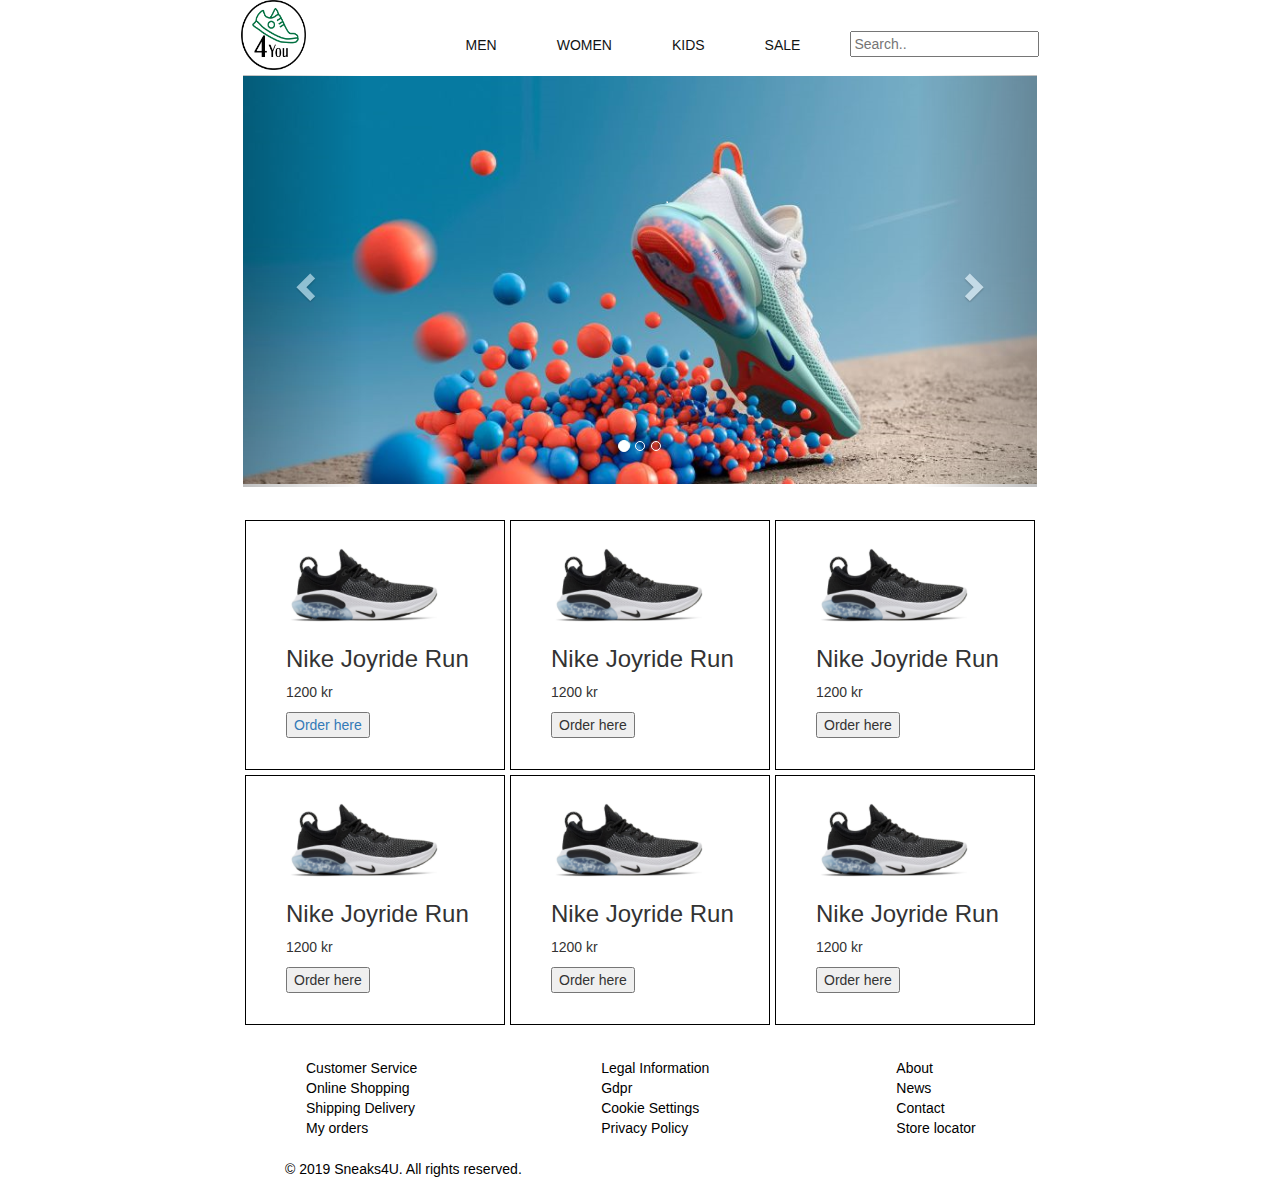
<file: index.html>
<!DOCTYPE html>
<html lang="en">
<head>
    <meta charset="UTF-8">
    <meta name="viewport" content="width=device-width, initial-scale=1.0">
    <meta http-equiv="X-UA-Compatible" content="ie=edge">
    <title>Document</title>
    <link rel="stylesheet" href="css/main.css">
    <link rel="stylesheet" href="https://maxcdn.bootstrapcdn.com/bootstrap/3.4.0/css/bootstrap.min.css">
    <script src="https://ajax.googleapis.com/ajax/libs/jquery/3.4.1/jquery.min.js"></script>
    <script src="https://maxcdn.bootstrapcdn.com/bootstrap/3.4.0/js/bootstrap.min.js"></script>
    <link href="https://maxcdn.bootstrapcdn.com/font-awesome/4.6.3/css/font-awesome.min.css" rel="stylesheet" integrity="sha384-T8Gy5hrqNKT+hzMclPo118YTQO6cYprQmhrYwIiQ/3axmI1hQomh7Ud2hPOy8SP1" crossorigin="anonymous">
</head>
<body>


<header>

    <section id="toppage">
        <header>
            <div id="logo">
            <img src="logo1.png" alt="" style="width:65px;">
        </div>

    
        <nav>
            <div id="nav">
            <ul>
                <li>
                     <a href=""><i class="" aria-hidden="true"></i>Men</a> 
                </li>
                <li>
                    <a href="#"><i class="" aria-hidden="true"></i>Women</a>
                </li>
                <li>
                    <a href="#"><i class="" aria-hidden="true"></i>Kids</a> 
                </li>
                <li>
                  <a href="#"><i class="" aria-hidden="true"></i>Sale</a> 
              </li>
            </ul>
            <div id="search">
              <input type="text" placeholder="Search..">
            </div>
            
              
            
            </div>
        </nav>
    
</header> 


<main>
    <section>
            <div class="container" id="caro-css">
              

              <div id="myCarousel" class="carousel slide" data-ride="carousel">
                <!-- Indicators -->
                <ol class="carousel-indicators">
                  <li data-target="#myCarousel" data-slide-to="0" class="active"></li>
                  <li data-target="#myCarousel" data-slide-to="1"></li>
                  <li data-target="#myCarousel" data-slide-to="2"></li>
                </ol>
            
                <!-- Wrapper for slides -->
                <div class="carousel-inner">
                  <div class="item active">
                    <img src="caro1.PNG" alt="Los Angeles" style="width:100%;">
                  </div>
            
                  <div class="item">
                    <img src="caro2.PNG" alt="Chicago" style="width:100%;">
                  </div>
                
                  <div class="item">
                    <img src="caro4.PNG" alt="New york" style="width:100%;">
                  </div>
                </div>
            
                <!-- Left and right controls -->
                <a class="left carousel-control" href="#myCarousel" data-slide="prev">
                  <span class="glyphicon glyphicon-chevron-left"></span>
                  <span class="sr-only">Previous</span>
                </a>
                <a class="right carousel-control" href="#myCarousel" data-slide="next">
                  <span class="glyphicon glyphicon-chevron-right"></span>
                  <span class="sr-only">Next</span>
                </a>
              </div>
            </div>
        </section>
            
            
        

    <section id="main_box">
        <div id="diven">
            <div id="main-box-box"><img src="salg2.PNG" alt="" style="width:80%;">
              <h3>Nike Joyride Run</h3>
              <p>1200 kr</p>
              <a href="file:///C:/Users/jabbe/OneDrive/Skrivebord/MMDe19/D&D%20Design%20and%20Development/Third/Product%20Detail%20Page/Product.html" target="blank"><button>Order here</button></div></a>
            
            <div id="main-box-box"><img src="salg2.PNG" alt="" style="width:80%;">
              <h3>Nike Joyride Run</h3>
              <p>1200 kr</p>
              <button>Order here</button></div>
            <div id="main-box-box"><img src="salg2.PNG" alt="" style="width:80%;">
              <h3>Nike Joyride Run</h3>
              <p>1200 kr</p>
              <button>Order here</button></div>
            <div id="main-box-box"><img src="salg2.PNG" alt="" style="width:80%;">
              <h3>Nike Joyride Run</h3>
              <p>1200 kr</p>
              <button>Order here</button></div>
            <div id="main-box-box"><img src="salg2.PNG" alt="" style="width:80%;">
              <h3>Nike Joyride Run</h3>
              <p>1200 kr</p>
              <button>Order here</button></div>
            <div id="main-box-box"><img src="salg2.PNG" alt="" style="width:80%;">
              <h3>Nike Joyride Run</h3>
              <p>1200 kr</p>
              <button>Order here</button></div>
           
        </div>
    </section>
</main>






<footer>
    <div id="footer_container">

        <div id="footer_top">
            

           
        </div>

        <div id="footer_bottom">
            <div id="footer_box">
                <p>Customer Service</p>
                <p>Online Shopping</p>
                <p>Shipping Delivery</p>
                <p>My orders</p>
            </div>
            <div id="footer_box">
                <p>Legal Information</p>
                <p>Gdpr</p>
                <p>Cookie Settings</p>
                <p>Privacy Policy</p>
            </div>
            <div id="footer_box">
                <p>About</p>
                <p>News</p>
                <p>Contact</p>
                <p>Store locator</p>
            </div>
            
    </div>



    
        <div id="footer_rights">© 2019 Sneaks4U. All rights reserved.  
           <div id="newtry">  <a href="https://da-dk.facebook.com/" target="_blank"><i class="fa fa-facebook" aria-hidden="true"></i></a>
            <a href="https://www.twitter.com/" target="_blank"><i class="fa fa-twitter" aria-hidden="true"></i></a>
            <a href="https://www.youtube.com" target="_blank"><i class="fa fa-youtube" target="_blank" aria-hidden="true"></i></a>

           </div>
    </div>
    

</footer>
    </v-container>
      </v-content>
    </v-app>
  </div>
</body>
</html>
</file>
<file: css/main.css>
body {

}

header {
    background-color: white;
    width: 793px;
    display: flex !important;
    position: relative;
    margin-left:auto;
    margin-right:auto;
    height:75px;
    justify-content:center;
}

#search {
padding-bottom: 12px;
padding-left:20px;
}

a:visited {
    color: black;
}

#logo a:hover {
    color: white;
}

#nav a:hover {
    color: rgb(9, 43, 9);
}

#logo {
    justify-content: left;
    height: 70px;
    display: flex;
    box-sizing: border-box;
    flex-grow: 1;
}


#nav {
    background-color:  rgb(255, 255, 255, );
    justify-content: center;
    height: 100px;
    align-items: center;
    display: flex;
    box-sizing: border-box;
    flex-grow: 10;
    padding-left:130px;
    padding-bottom:  
}

#nav a {
    color: rgb(17, 20, 20);
    padding: 0 20px;
    text-decoration: none; 
    text-transform: uppercase;
}

ul{
    display: flex;
    padding: 0;
}

ul li{
    list-style-type: none;
    padding: 0 10px;
}

#diven {
height:400px;
width: 800px;
display:flex;   
margin:0 auto;
background-color: white;
flex-wrap:wrap;
justify-content:space-evenly;
padding-top:30px;
}

#main-box-box {
    background-color: rgb(255, 255, 255);
    height: 250px;
    width:260px;
    padding-right:25px;
    border: 1.5px solid black;
    margin: 2.5px 0 2.5px 0;
    padding-top:20px;
    padding-left:40px;
}

main {
    background-color: white;
    height: auto;
    
}

.main-box {
    height: 160px;
    width: 200px;
    margin-left: auto;
    margin-right: auto;
    margin-top: 30px;
}

#main_box {
    height:auto;
    background-color: white;
}



footer {
    background-color: white;
    padding-left:275px;
    display: flex;
  /* margin-left:300px;*/
    color: black;
    padding-top:150px;
    width: 1260px;
}

#footer_container {
    width: 90%;
    display: flex;
    justify-content: center;
    flex-direction: column;
}

#footer_top p, #footer_top h2 {
    display: flex;
    margin: 0;
    justify-content: center;
}

#footer_bottom {
    display: flex;
}

#footer_box {
    border: 1px solid white;
    padding: 20px;
    flex:1;
    box-sizing: border-box;

}

footer p, footer h3 {
    margin: 0;
    padding: 0;
}

#footer_box:not(:last-child) {
    border-right: none;
}

footer h3 {
    margin: 0 0 10px 0;
    color: rgb(19, 51, 19);
    text-shadow: 1px 1px 0 darkgreen;
    
}

#footer_text {
    display: flex;
    font-size: 9px;
    margin: 15px 0 0 0;
}

#footer_text p {
    flex:1;
}

footer_text p:last-child(2) {
    text-align: center;
    
}

footer_text p:nth-child(3) {
    text-align: right;
}


#caro-css {
    width:824px;
}


#newtry {
    text-align:right;
    font-size:2em;
}
</file>
